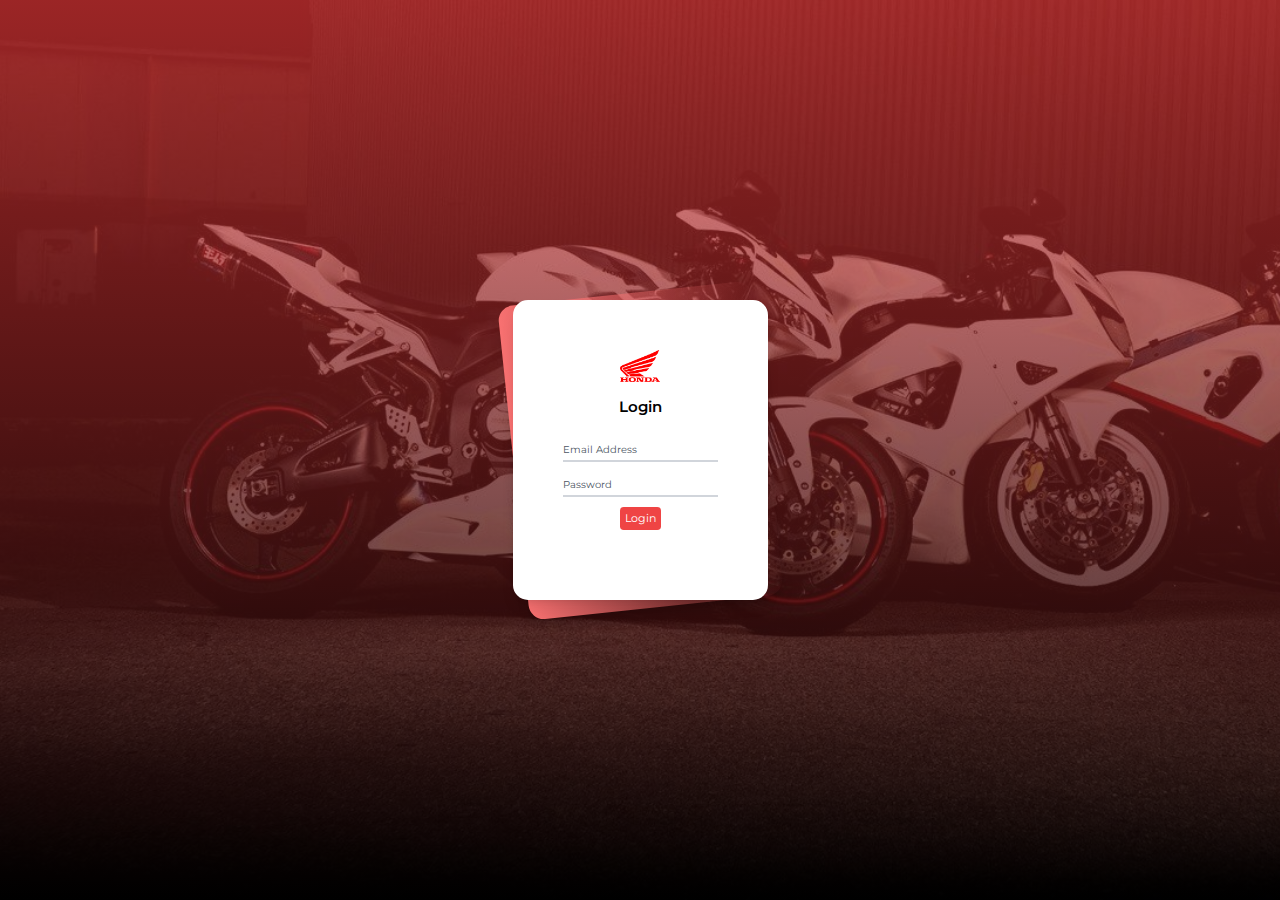
<file: public/login.html>
<!DOCTYPE html>
<html lang="en">
<head>
    <meta charset="UTF-8">
    <link rel="stylesheet" href="./tailwind.css">
   
    <title>Document</title>
    <style>
        .imgb{
            background:linear-gradient(rgba(255, 61, 61, 0.603),rgba(0, 0, 0, 0.866)),url("./images/bike1.jpg");
            background-size: cover;
            background-repeat: no-repeat;
        }
    </style>
</head>
<body>
    <div class="min-h-screen imgb py-6 flex flex-col justify-center sm:py-12">
        <div class="relative py-3 sm:max-w-xl sm:mx-auto">
          <div
            class="absolute inset-0 bg-gradient-to-r from-red-400 to-black-500 shadow-lg transform -skew-y-6 sm:skew-y-0 sm:-rotate-6 sm:rounded-3xl">
          </div>
          <div class="relative px-4 py-10 bg-white shadow-lg sm:rounded-3xl sm:p-20">
      
            <div class="max-w-md mx-auto">
                <center>
              <div>
                <img src="./images/Honda_Logo.png" height="40" width="40">
                <br>
                <h1 class="text-2xl font-semibold">Login</h1>
              </div>
            </center>
              <div class="divide-y divide-gray-200">
                <div class="py-8 text-base leading-6 space-y-4 text-gray-700 sm:text-lg sm:leading-7">
                  <div class="relative">
                    <input autocomplete="off" id="email" name="email" type="text" class="peer placeholder-transparent h-10 w-full border-b-2 border-gray-300 text-gray-900 focus:outline-none focus:borer-rose-600" placeholder="Email address" />
                    <label for="email" class="absolute left-0 -top-3.5 text-gray-600 text-sm peer-placeholder-shown:text-base peer-placeholder-shown:text-gray-440 peer-placeholder-shown:top-2 transition-all peer-focus:-top-3.5 peer-focus:text-gray-600 peer-focus:text-sm">Email Address</label>
                  </div>
                  <div class="relative">
                    <input autocomplete="off" id="password" name="password" type="password" class="peer placeholder-transparent h-10 w-full border-b-2 border-gray-300 text-gray-900 focus:outline-none focus:borer-rose-600" placeholder="Password" />
                    <label for="password" class="absolute left-0 -top-3.5 text-gray-600 text-sm peer-placeholder-shown:text-base peer-placeholder-shown:text-gray-440 peer-placeholder-shown:top-2 transition-all peer-focus:-top-3.5 peer-focus:text-gray-600 peer-focus:text-sm">Password</label>
                  </div>
                  <center>
                   
                  <div class="relative">
                    <button class="bg-red-500 text-white rounded-md px-2 py-1">Login</button>
                  </div>
                </center>
                </div>
              </div>
            </div>
      
      
          </div>
        </div>
      </div>
</body>
</html>
</file>
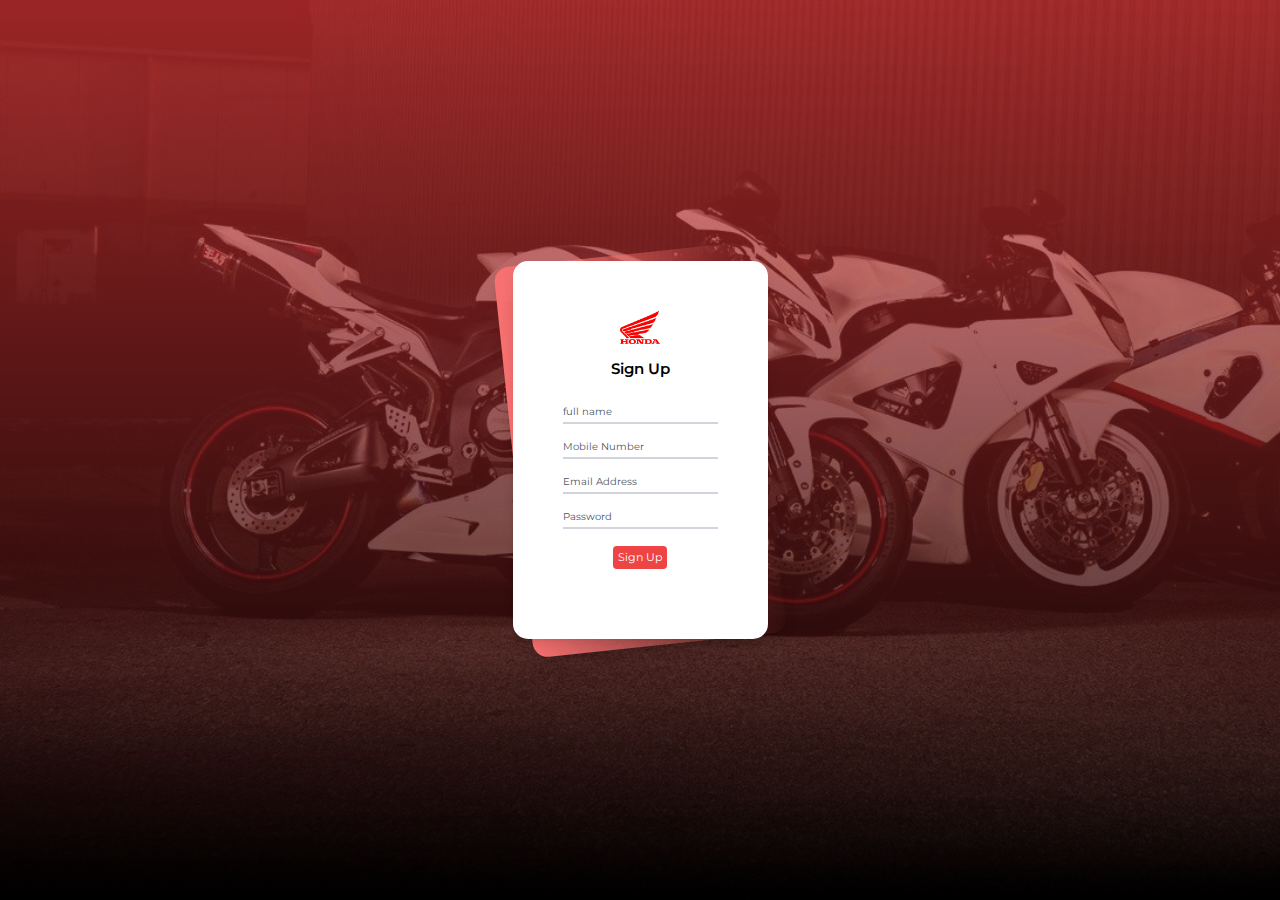
<file: public/signup.html>
<!DOCTYPE html>
<html lang="en">
<head>
    <meta charset="UTF-8">
    <link rel="stylesheet" href="./tailwind.css">
   
    <title>signin</title>
    <style>
        .imgb{
            background:linear-gradient(rgba(255, 61, 61, 0.603),rgba(0, 0, 0, 0.866)),url("./images/bike1.jpg");
            background-size: cover;
            background-repeat: no-repeat;
        }
    </style>
</head>
<body>
    <div class="min-h-screen imgb py-6 flex flex-col justify-center sm:py-12">
        <div class="relative py-3 sm:max-w-xl sm:mx-auto">
          <div
            class="absolute inset-0 bg-gradient-to-r from-red-400 to-black-500 shadow-lg transform -skew-y-6 sm:skew-y-0 sm:-rotate-6 sm:rounded-3xl">
          </div>
          <div class="relative px-4 py-10 bg-white shadow-lg sm:rounded-3xl sm:p-20">
      
            <div class="max-w-md mx-auto">
                <center>
              <div>
                <img src="./images/Honda_Logo.png" height="40" width="40">
                <br>
                <h1 class="text-2xl font-semibold">Sign Up</h1>
              </div>
            </center>
              <div class="divide-y divide-gray-200">
                <div class="py-8 text-base leading-6 space-y-4 text-gray-700 sm:text-lg sm:leading-7">
                    <div class="relative">
                        <input autocomplete="off" id="mobile" name="mobile" type="number" class="peer placeholder-transparent h-10 w-full border-b-2 border-gray-300 text-gray-900 focus:outline-none focus:borer-rose-600" placeholder="full name" />
                        <label for="mobile" class="absolute left-0 -top-3.5 text-gray-600 text-sm peer-placeholder-shown:text-base peer-placeholder-shown:text-gray-440 peer-placeholder-shown:top-2 transition-all peer-focus:-top-3.5 peer-focus:text-gray-600 peer-focus:text-sm">full name</label>
                      </div>
                <div class="relative">
                <input autocomplete="off" id="mobile" name="mobile" type="number" class="peer placeholder-transparent h-10 w-full border-b-2 border-gray-300 text-gray-900 focus:outline-none focus:borer-rose-600" placeholder="mobile Number" />
                <label for="mobile" class="absolute left-0 -top-3.5 text-gray-600 text-sm peer-placeholder-shown:text-base peer-placeholder-shown:text-gray-440 peer-placeholder-shown:top-2 transition-all peer-focus:-top-3.5 peer-focus:text-gray-600 peer-focus:text-sm">Mobile Number</label>
              </div>
                  <div class="relative">
                    <input autocomplete="off" id="email" name="email" type="text" class="peer placeholder-transparent h-10 w-full border-b-2 border-gray-300 text-gray-900 focus:outline-none focus:borer-rose-600" placeholder="Email address" />
                    <label for="email" class="absolute left-0 -top-3.5 text-gray-600 text-sm peer-placeholder-shown:text-base peer-placeholder-shown:text-gray-440 peer-placeholder-shown:top-2 transition-all peer-focus:-top-3.5 peer-focus:text-gray-600 peer-focus:text-sm">Email Address</label>
                  </div>
                  <div class="relative">
                    <input autocomplete="off" id="password" name="password" type="password" class="peer placeholder-transparent h-10 w-full border-b-2 border-gray-300 text-gray-900 focus:outline-none focus:borer-rose-600" placeholder="Password" />
                    <label for="password" class="absolute left-0 -top-3.5 text-gray-600 text-sm peer-placeholder-shown:text-base peer-placeholder-shown:text-gray-440 peer-placeholder-shown:top-2 transition-all peer-focus:-top-3.5 peer-focus:text-gray-600 peer-focus:text-sm">Password</label>
                  
                  <center>
                    <br>
                  <div class="relative">
                    <button class="bg-red-500 text-white rounded-md px-2 py-1">Sign Up</button>
                  </div>
                </center>
                </div>
              </div>
            </div>
      
      
          </div>
        </div>
      </div>
</body>
</html>
</file>
